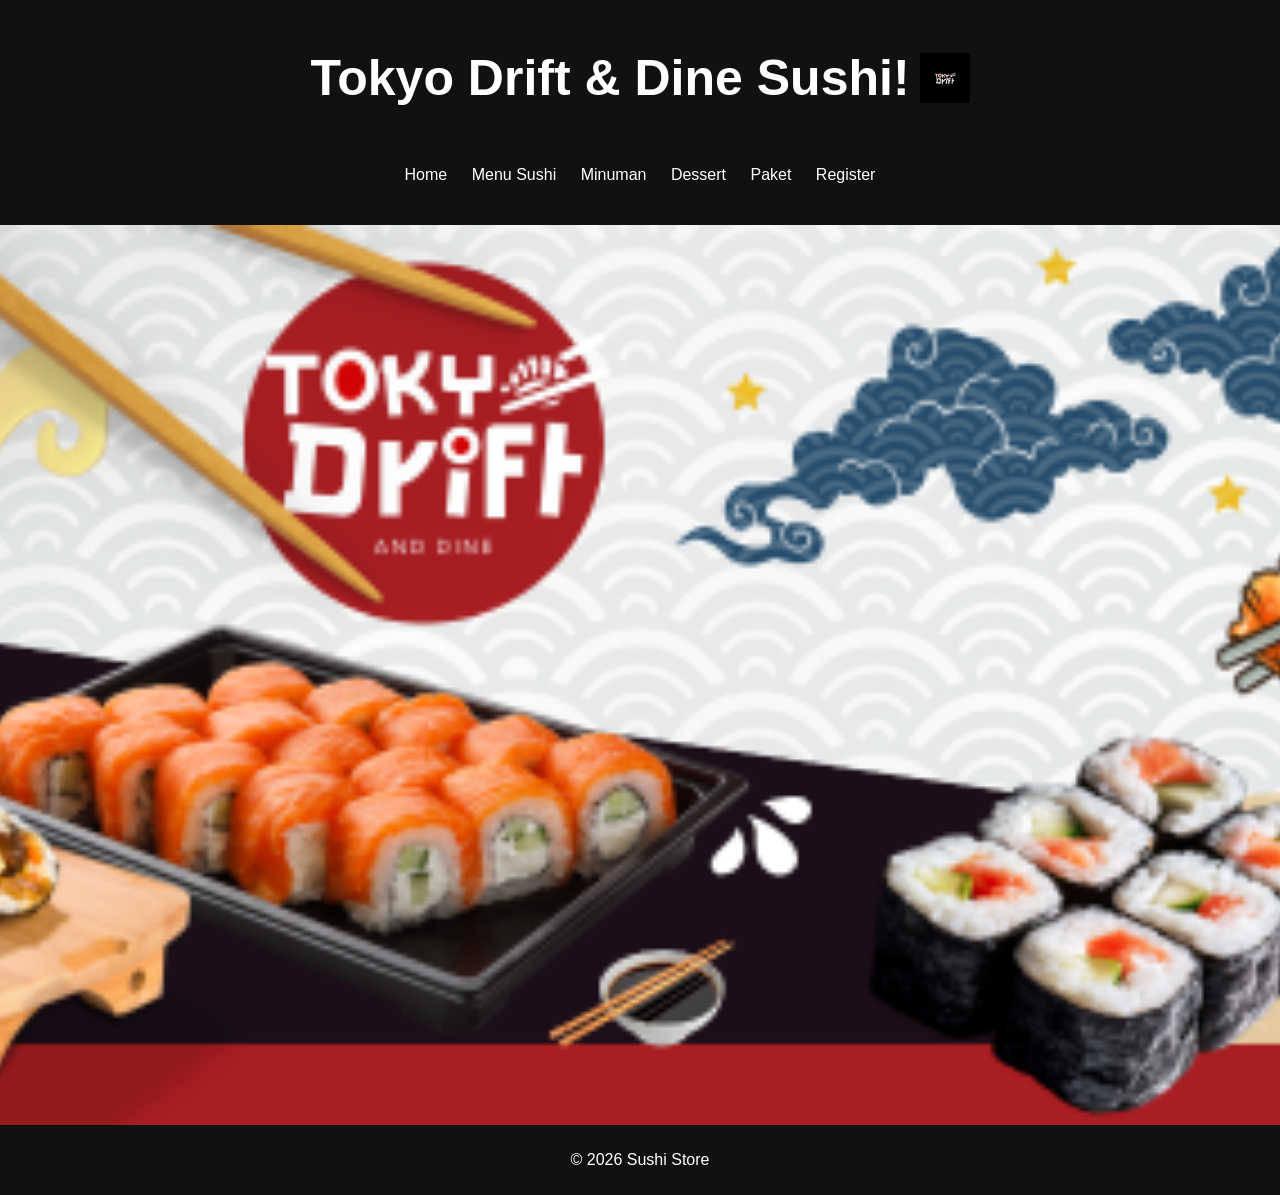
<file: index.html>
<html>
<head>
    <title>Sushi Store</title>
    <link rel="stylesheet" href="ec.css">
</head>
<body>

<header>
<div class="logo">
    <h1>Tokyo Drift & Dine Sushi!</h1>
    <img src="LOGOWHITE.png" alt="logo">
</div>
    <nav>
        <ul>
		    <li>Home
                <ul>
                    <li><a href="index.html">Home</a></li>
                    <li><a href="ec1.html">Menu</a></li>
                </ul>
            </li>
		
            <li>Menu Sushi
                <ul>
                    <li><a href="ec2.html">Nigiri</a></li>
                    <li><a href="ec3.html">Maki</a></li>
                </ul>
            </li>
            <li>Minuman
                <ul>
                    <li><a href="ec4.html">Tea</a></li>
                    <li><a href="ec5.html">Juice</a></li>
                </ul>
            </li>
            <li>Dessert
                <ul>
                    <li><a href="ec6.html">Mochi</a></li>
                    <li><a href="ec7.html">Cake</a></li>
                </ul>
            </li>
            <li>Paket
                <ul>
                    <li><a href="ec8.html">Family</a></li>
                    <li><a href="ec9.html">Couple</a></li>
                </ul>
            </li>
			<li>Register
                <ul>
                    <li><a href="ecregister.html">Register</a></li>
                </ul>
            </li>
        </ul>
    </nav>
</header>

<div class="hero">
    <img src="header.png" alt="">
</div>

<footer>
    <p>© 2026 Sushi Store</p>
</footer>

<script src="ec.js"></script>

</body>
</html>
</file>
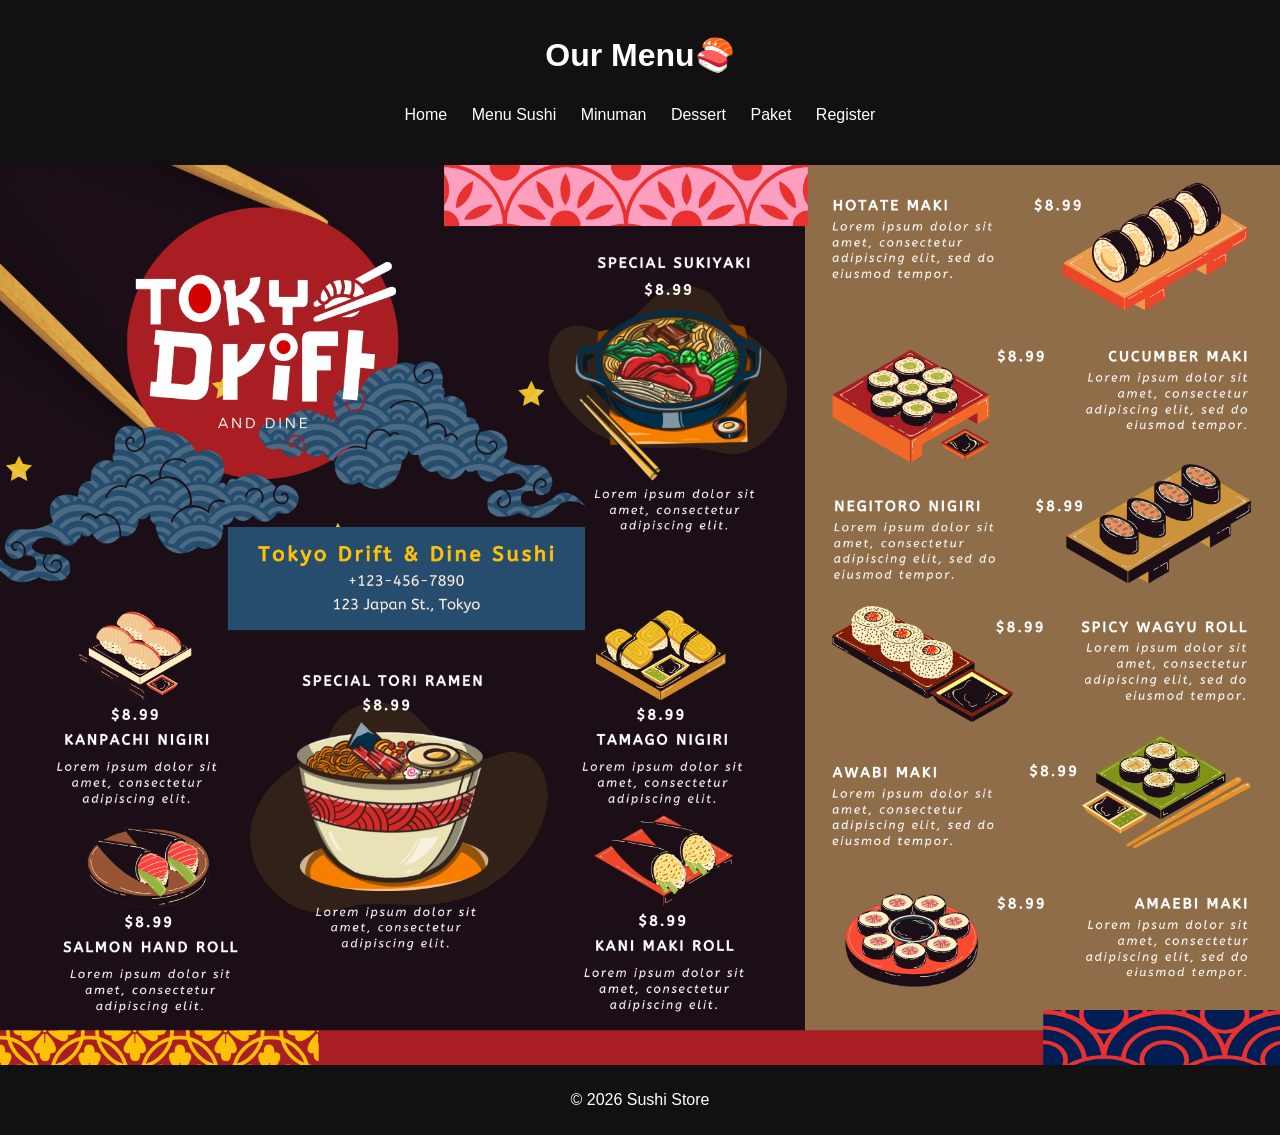
<file: ec1.html>
<html>
<head>
    <title>Sushi Store</title>
    <link rel="stylesheet" href="ec.css">
</head>
<body>

<header>
    <h1>Our Menu🍣</h1>
    <nav>
        <ul>
		    <li>Home
                <ul>
                    <li><a href="index.html">Home</a></li>
                    <li><a href="ec1.html">Menu</a></li>
                </ul>
            </li>
		
            <li>Menu Sushi
                <ul>
                    <li><a href="ec2.html">Nigiri</a></li>
                    <li><a href="ec3.html">Maki</a></li>
                </ul>
            </li>
            <li>Minuman
                <ul>
                    <li><a href="ec4.html">Tea</a></li>
                    <li><a href="ec5.html">Juice</a></li>
                </ul>
            </li>
            <li>Dessert
                <ul>
                    <li><a href="ec6.html">Mochi</a></li>
                    <li><a href="ec7.html">Cake</a></li>
                </ul>
            </li>
            <li>Paket
                <ul>
                    <li><a href="ec8.html">Family</a></li>
                    <li><a href="ec9.html">Couple</a></li>
                </ul>
            </li>
			<li>Register
                <ul>
                    <li><a href="ecregister.html">Register</a></li>
                </ul>
            </li>
        </ul>
    </nav>
</header>

<div class="hero">
    <img src="menu.png" alt="">
</div>

<footer>
    <p>© 2026 Sushi Store</p>
</footer>

<script src="ec.js"></script>

</body>
</html>
</file>
<file: ec.css>
body {
font-family: Arial;
margin: 0;
background: #fff;
}

header {
background: #111;
color: white;
padding: 15px;
text-align: center;
}

nav ul {
list-style: none;
padding: 0;
}

nav ul li {
display: inline-block;
position: relative;
margin: 10px;
}

nav ul li ul {
display: none;
position: absolute;
background: #333;
padding: 10px;
}

nav ul li:hover ul {
display: block;
}

nav a {
color: white;
text-decoration: none;
}

.hero{
    width: 100%;
    height: 100vh;
    overflow: hidden;
}

.hero img{
    width: 100%;
    height: 100%;
    object-fit: cover;
}

.product {
width: 220px;
background: #fff;
border: 1px solid #ddd;
border-radius: 12px;
padding: 15px;
margin: 15px;
text-align: center;
box-shadow: 0 4px 10px rgba(0,0,0,0.1);
display: inline-block;
vertical-align: top;
transition: transform 0.3s ease;
}

.product:hover {
transform: translateY(-5px);
}

.product img {
width: 200px;
height: 200px;
object-fit: cover;
border-radius: 10px;
}

.product h3 {
margin: 10px 0;
font-size: 20px;
}

.product p {
margin: 5px 0;
color: #555;
}

.product button {
margin-top: 10px;
padding: 10px 15px;
border: none;
background-color: #ff4d4d;
color: white;
border-radius: 8px;
cursor: pointer;
font-size: 16px;
}

.product button:hover {
background-color: #e63c3c;
}

section {
display: flex;
flex-wrap: wrap;
justify-content: center;
gap: 20px;
padding: 20px;
}

button {
background: red;
color: white;
padding: 10px;
border: none;
border-radius: 8px;
cursor: pointer;
}

button:hover {
background-color: #e63c3c;
}

footer {
background: #111;
color: white;
text-align: center;
padding: 10px;
}

.register-box {
width: 350px;
background: white;
padding: 30px;
border-radius: 15px;
box-shadow: 0 4px 10px rgba(0,0,0,0.1);
text-align: center;
margin: 50px auto;
}

.register-box h1 {
color: #ff4d4d;
margin-bottom: 5px;
}

.register-box h2 {
color: #333;
margin-bottom: 20px;
}

.register-box input {
width: 100%;
padding: 12px;
margin: 10px 0;
border: 1px solid #ddd;
border-radius: 8px;
box-sizing: border-box;
font-size: 16px;
}

.register-box input:focus {
border-color: #ff4d4d;
outline: none;
}

#message {
margin-top: 15px;
color: green;
font-weight: bold;
}

.logo{
    display: flex;
    align-items: center;
    justify-content: center;
    gap: 10px;
}

.logo h1{
    color: white;
    font-size: 50px;
}

.logo img{
    width: 50px;
    height: 50px;
}
</file>
